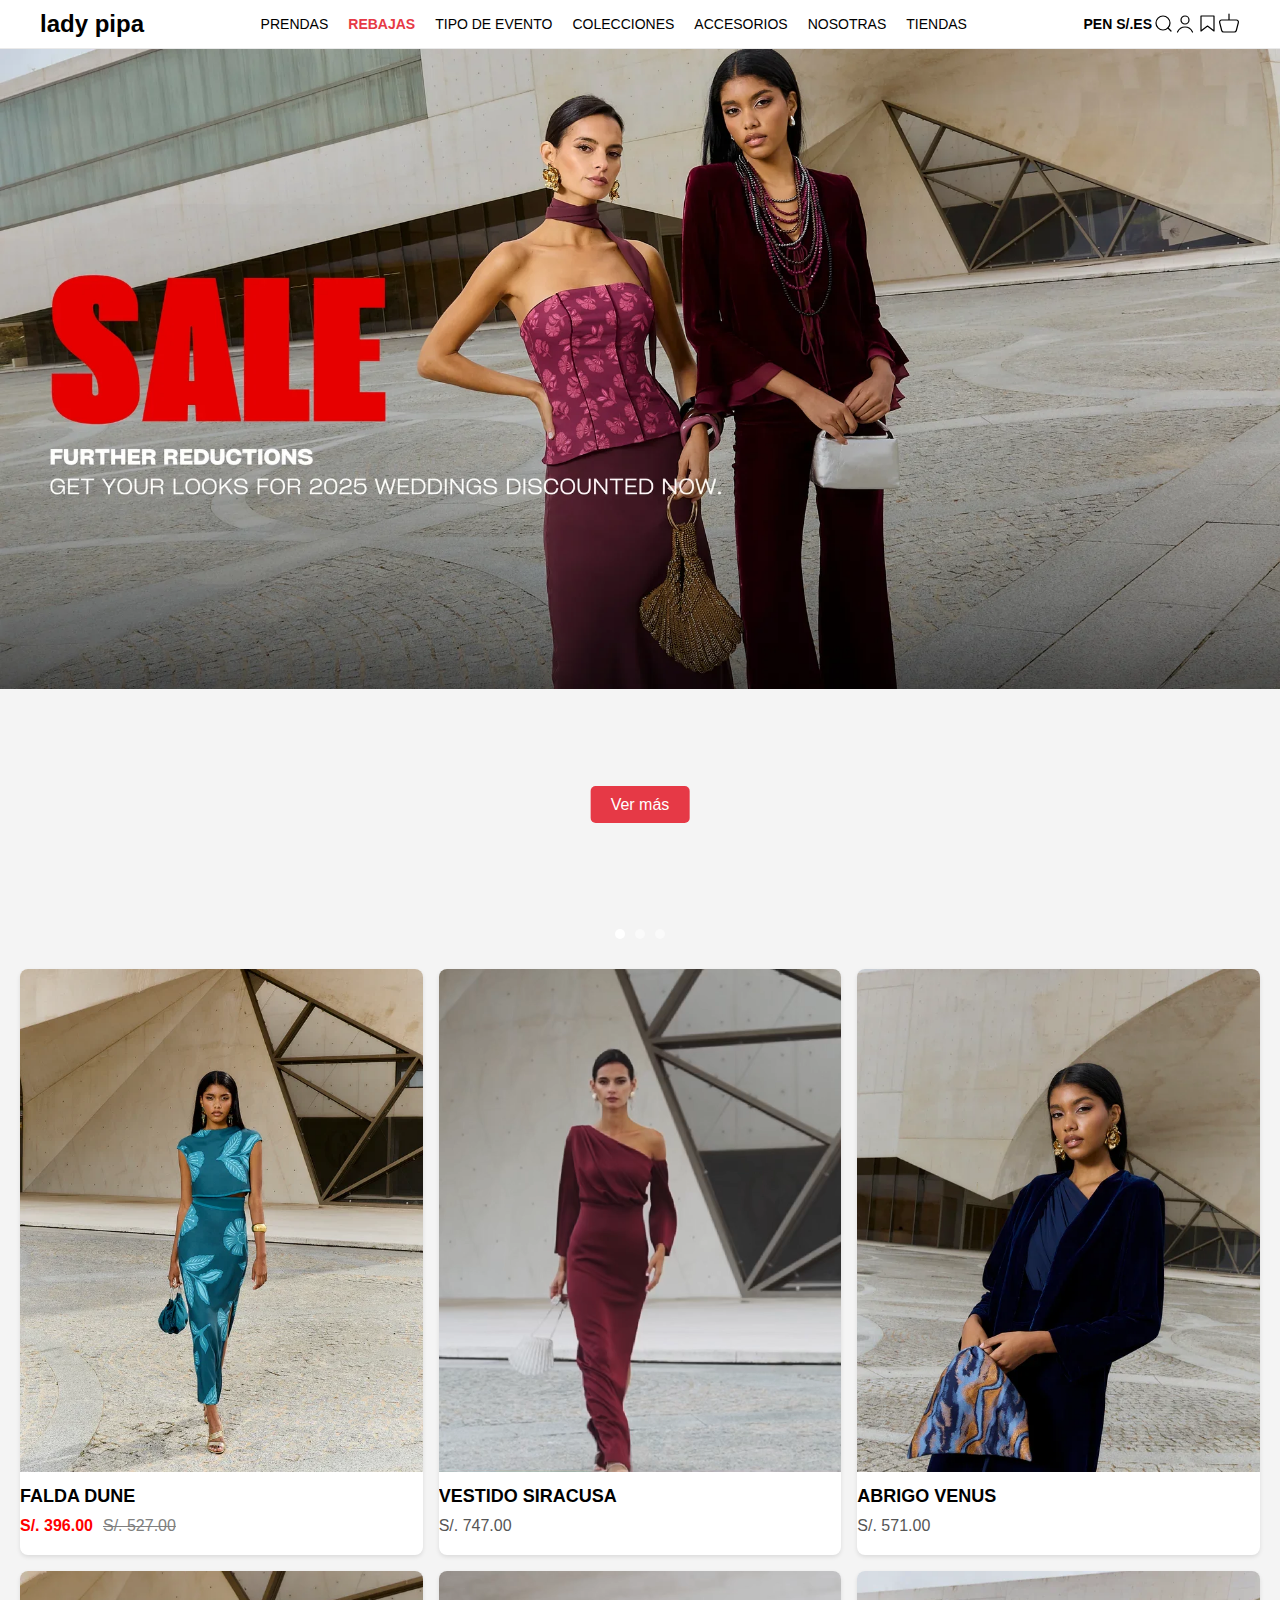
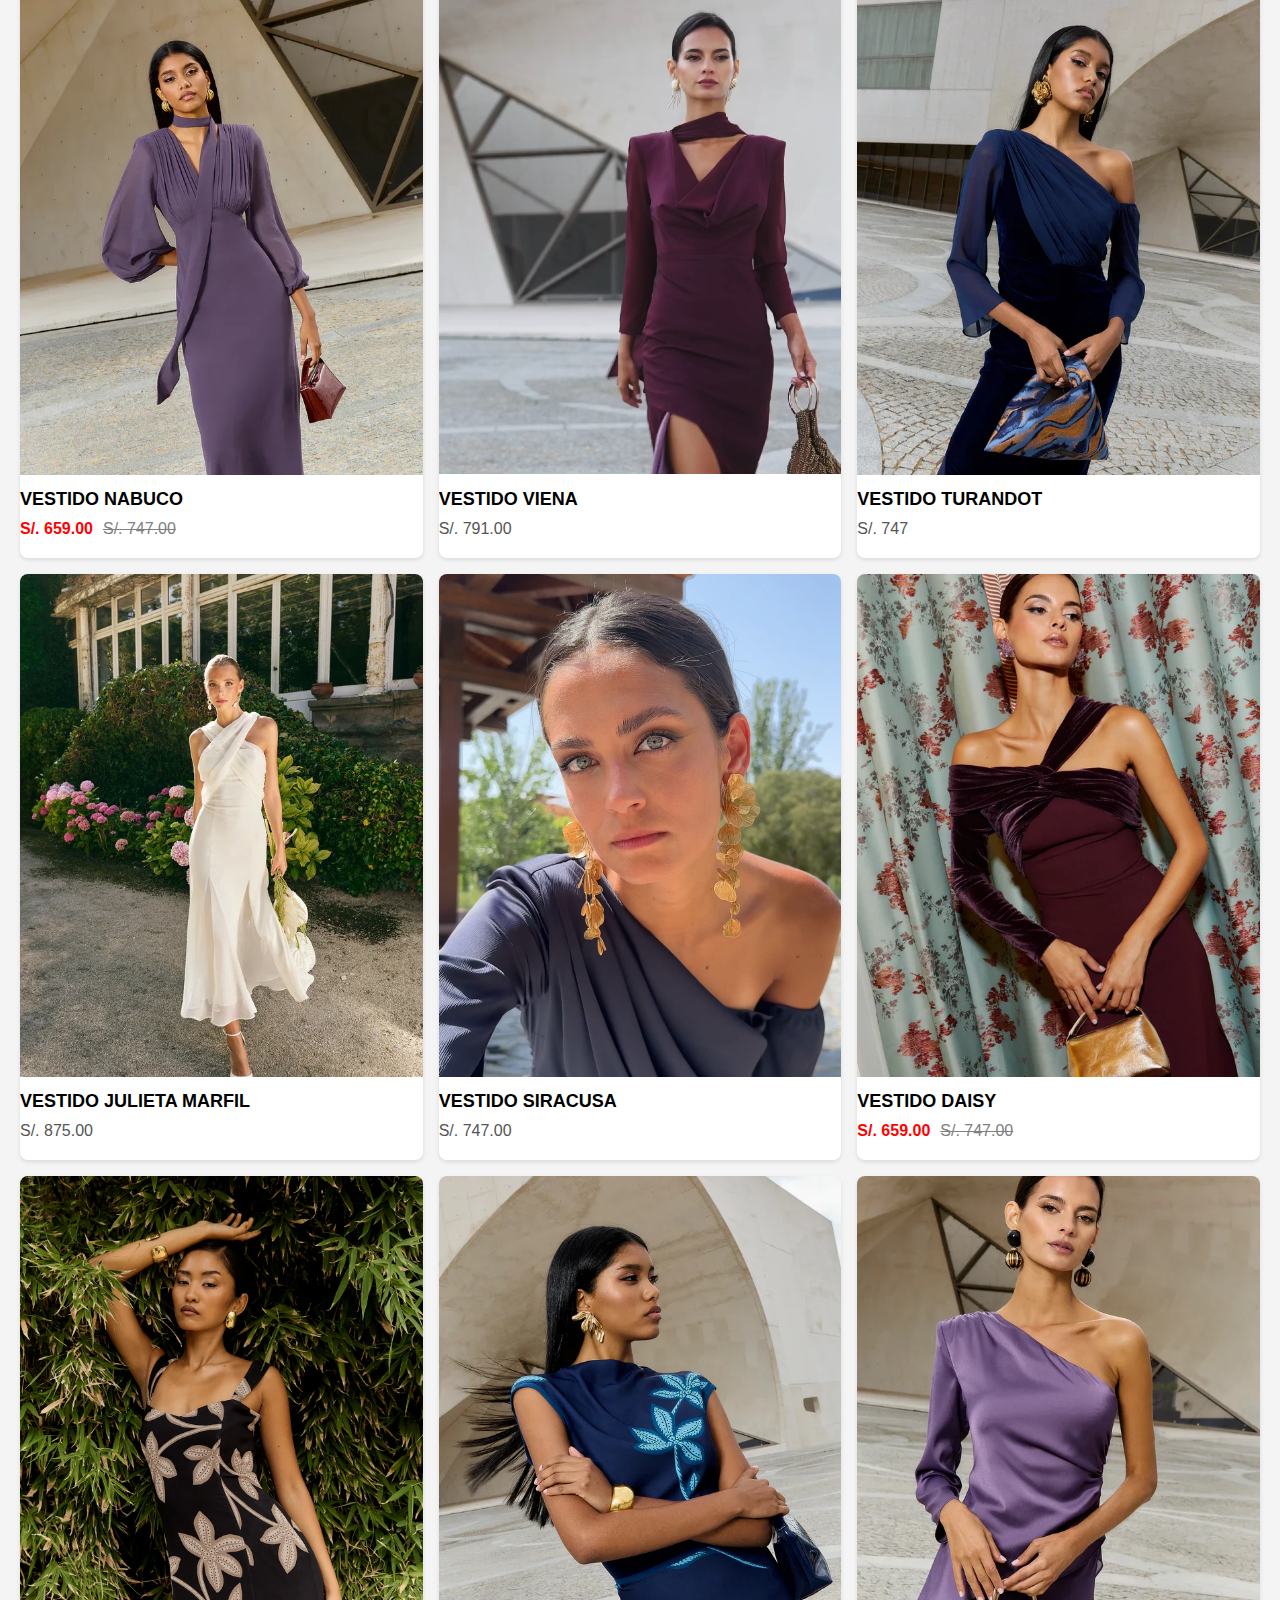
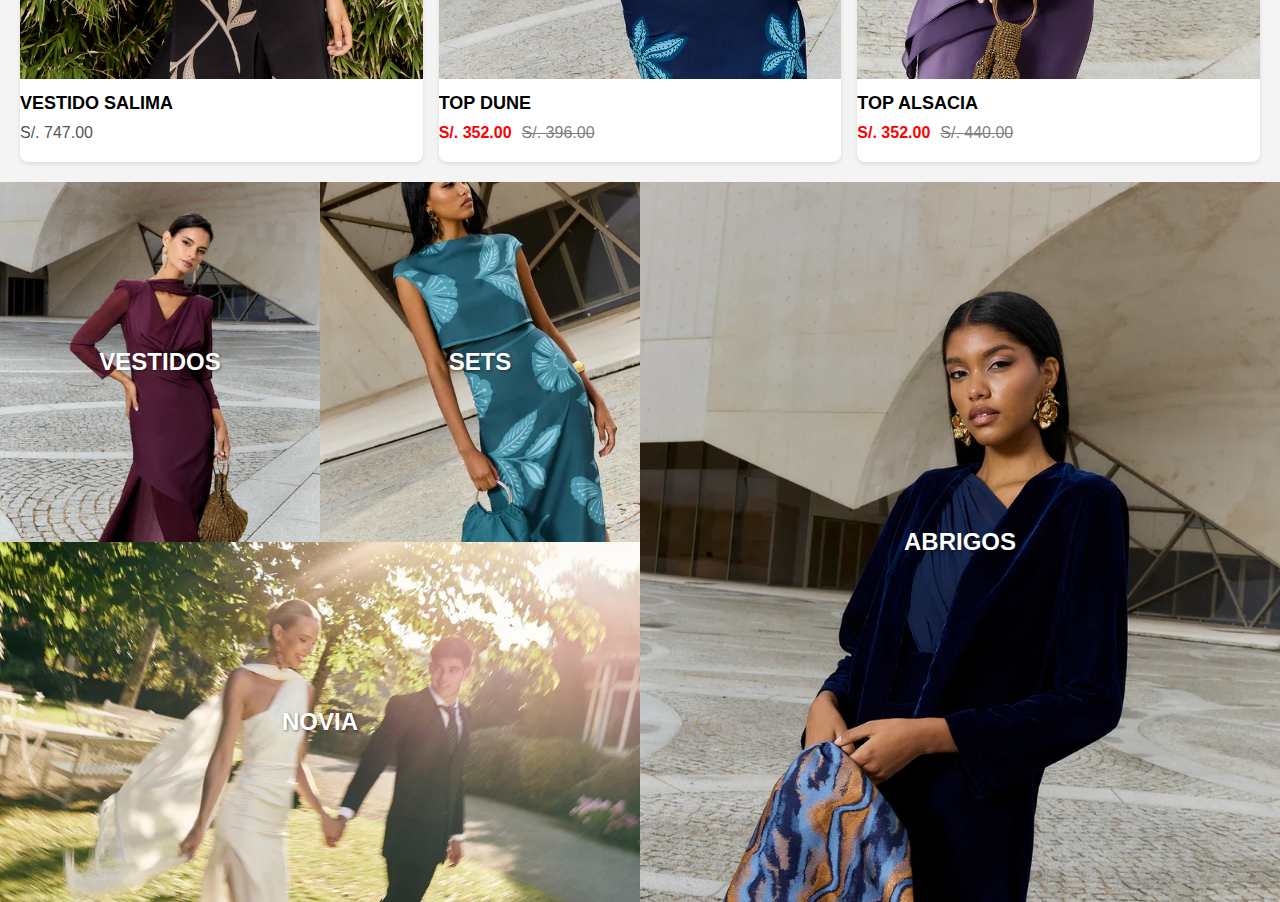
<file: index.html>
<!DOCTYPE html>
<html lang="es">
<head>
  <meta charset="UTF-8" />
  <meta name="viewport" content="width=device-width, initial-scale=1.0"/>
  <title>Lady Pipa</title>

  <!-- Tus estilos (header, hero, etc.) -->
  <link rel="stylesheet" href="/css/header.css">
  <link rel="stylesheet" href="/css/hero.css">
  <link rel="stylesheet" href="/css/gallery.css">
  <link rel="stylesheet" href="/css/editorial.css">
</head>
<body>
  <!-- Contenedores donde se inyecta dinámicamente -->
  <div id="header"></div>
  <div id="hero"></div>
  <div id="gallery"></div>
  <div id="editorial"></div>

  <!-- Scripts -->
  <script src="/js/componentLoader.js"></script>
  <script src="/js/hero.js"></script>
  <script src="/js/gallery.js"></script>
</body>
</html>
</file>
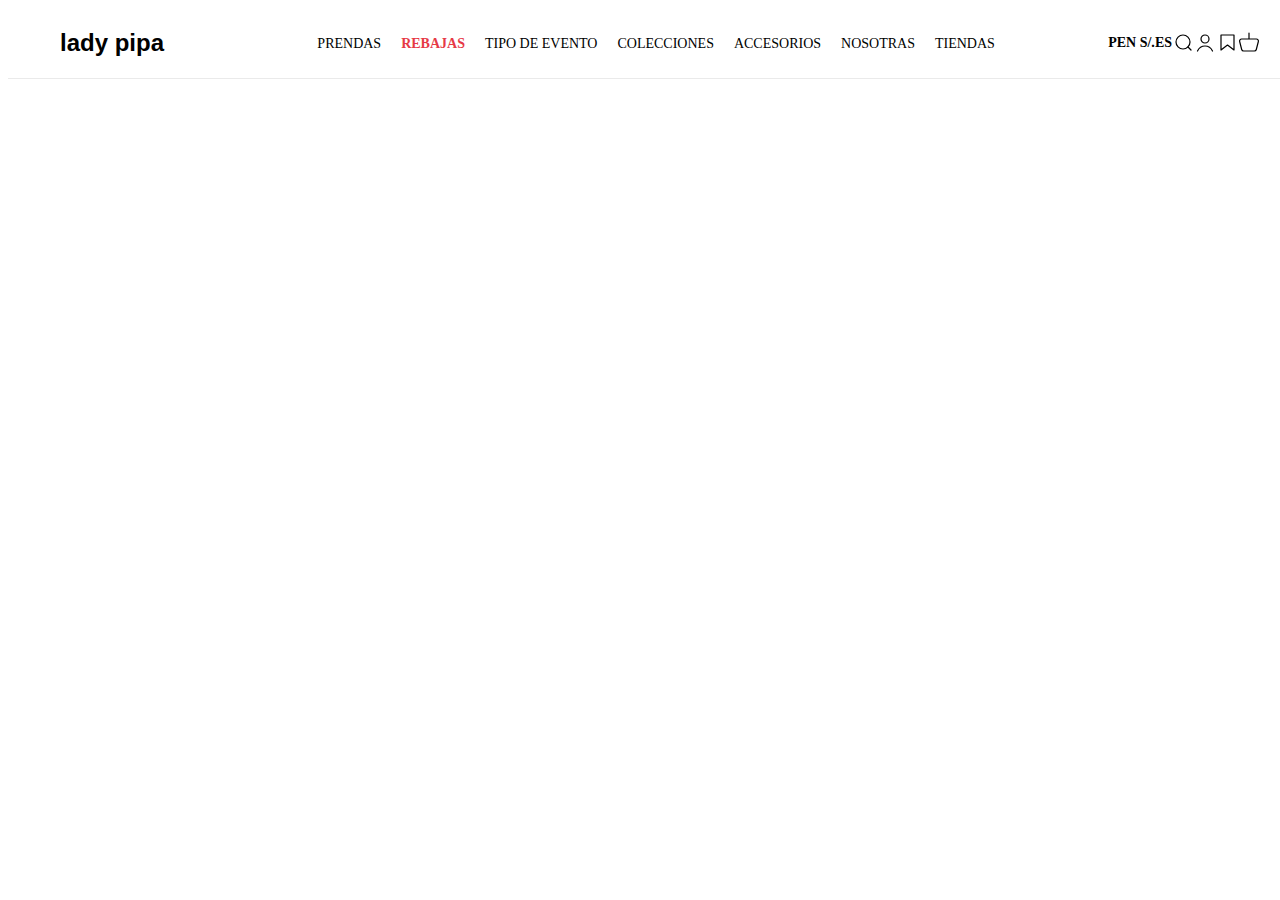
<file: components/layout/header.html>
<!DOCTYPE html>
<html lang="en">
<head>
  <meta charset="UTF-8">
  <meta name="viewport" content="width=device-width, initial-scale=1.0">
  <title>Lady Pipa</title>
  <!-- Referencia al archivo CSS -->
  <link rel="stylesheet" href="/css/header.css">
</head>
<body>
  <!-- Header -->
  <header class="header">
    <div class="header-container">
      <!-- Logo -->
      <div class="logo">
        <a href="index.html">lady pipa</a>
      </div>
      

      <!-- Navegación -->
      <nav class="nav-menu">
        <ul>
          <li><a href="#">PRENDAS</a></li>
          <li><a href="#" class="highlight">REBAJAS</a></li>
          <li><a href="#">TIPO DE EVENTO</a></li>
          <li><a href="#">COLECCIONES</a></li>
          <li><a href="#">ACCESORIOS</a></li>
          <li><a href="#">NOSOTRAS</a></li>
          <li><a href="#">TIENDAS</a></li>
        </ul>
      </nav>

      <!-- Iconos -->
      <div class="header__icon-list">
        <span class="bold text-sm">PEN S/.</span>
        <span class="bold text-sm">ES</span>
        <a href="/search" class="icon">
          <svg width="22" height="22" class="icon icon-search" viewBox="0 0 22 22" fill="none" stroke-width="1.2">
            <circle cx="11" cy="10" r="7" stroke="currentColor"></circle>
            <path d="m16 15 3 3" stroke="currentColor" stroke-linecap="round"></path>
          </svg>
        </a>
        <a href="/account" class="icon">
          <svg width="22" height="22" class="icon icon-account" viewBox="0 0 22 22" fill="none" stroke-width="1.2">
            <circle cx="11" cy="7" r="4" stroke="currentColor"></circle>
            <path d="M3.5 19c1.421-2.974 4.247-5 7.5-5s6.079 2.026 7.5 5" stroke="currentColor" stroke-linecap="round"></path>
          </svg>
        </a>
        <a href="/wishlist" class="icon">
          <svg width="22" height="22" class="icon icon-wishlist" viewBox="0 0 22 22" fill="none" stroke-width="1.2">
            <path d="M18 18L11.5 13L5 18V3H11.5H18V18Z" stroke="currentColor" stroke-linejoin="round"></path>
          </svg>
        </a>
        <a href="/cart" class="icon">
          <svg width="22" height="22" class="icon icon-cart" viewBox="0 0 22 22" fill="none" stroke-width="1.2">
            <path d="M11 7H3.577A2 2 0 0 0 1.64 9.497l2.051 8A2 2 0 0 0 5.63 19H16.37a2 2 0 0 0 1.937-1.503l2.052-8A2 2 0 0 0 18.422 7H11Zm0 0V1" stroke="currentColor" stroke-linecap="round"></path>
          </svg>
        </a>
      </div>
      
    </div>
  </header>
</body>
</html>
</file>
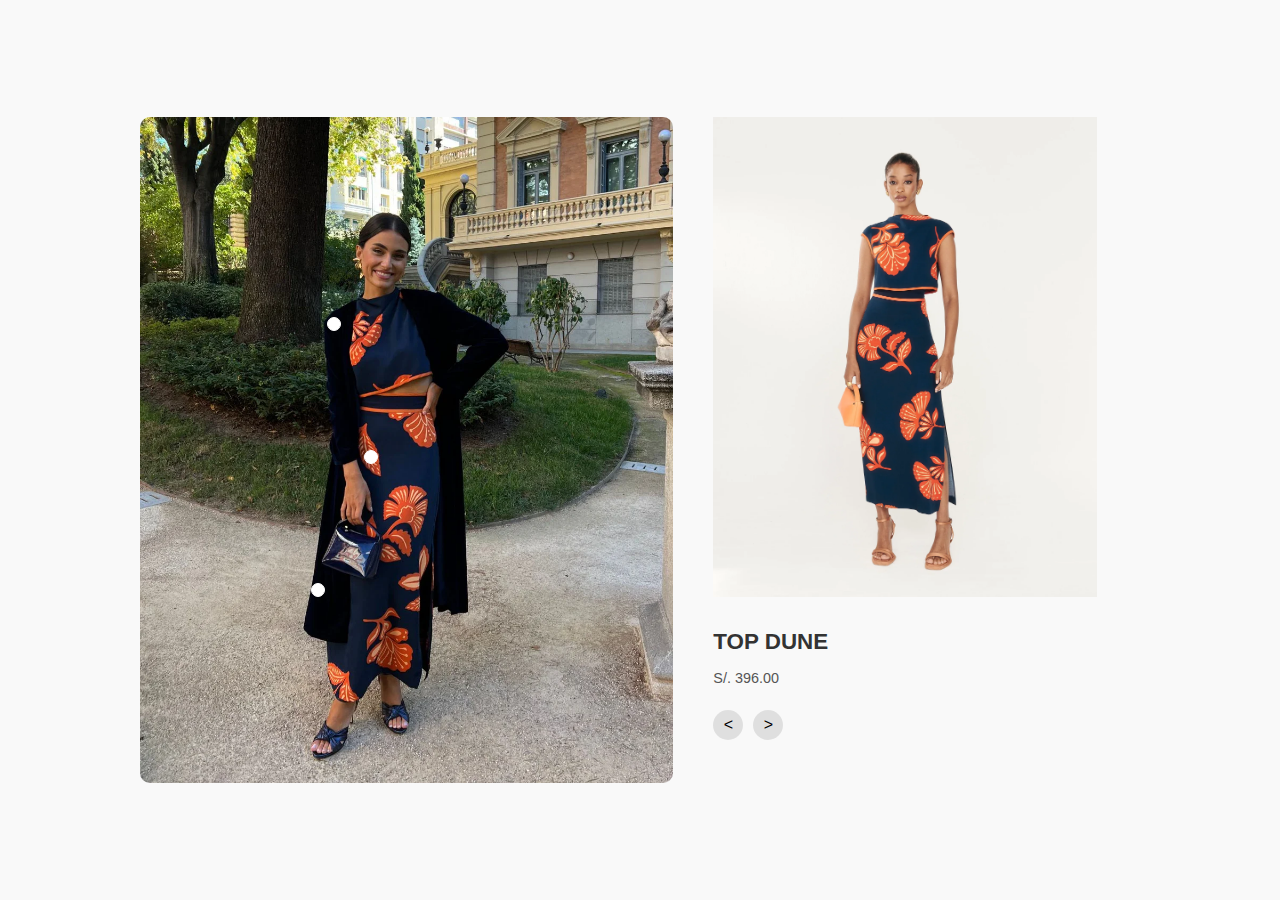
<file: components/sections/lookbook.html>
<!DOCTYPE html>
<html lang="en">
<head>
  <meta charset="UTF-8" />
  <meta name="viewport" content="width=device-width, initial-scale=1.0" />
  <title>Interactive Product View</title>
  <link rel="stylesheet" href="/css/lookbook.css" />
</head>
<body>
  <div class="container">
    <!-- Left Section: Image with Markers -->
    <div class="image-section">
      <img id="main-image" src="/assets/images/lookbook/principal.webp" alt="Main Product" class="main-image" />
      <!-- Minimal markers -->
      <div class="marker" data-index="0" style="top: 30%; left: 35%;"></div>
      <div class="marker" data-index="1" style="top: 50%; left: 42%;"></div>
      <div class="marker" data-index="2" style="top: 70%; left: 32%;"></div>
    </div>

    <!-- Right Section: Product Details -->
    <div class="details-section">
      <div class="product-info">
        <img id="product-image" src="/assets/images/lookbook/principal.webp" alt="Product Image" class="detail-image" />
        <h2 id="product-title">ABRIGO VENUS</h2>
        <p id="product-price">S/. 570.00</p>
      </div>
      <div class="navigation">
        <button class="nav-button prev">&lt;</button>
        <button class="nav-button next">&gt;</button>
      </div>
    </div>
  </div>
  <script src="/js/lookbook.js"></script>
</body>
</html>
</file>
<file: css/header.css>
/* Estilos básicos del header */
.header {
  width: 100%;
  background-color: #fff;
  border-bottom: 1px solid #eaeaea;
  padding: 10px 20px;
}

.header-container {
  display: flex;
  justify-content: space-between;
  align-items: center;
  max-width: 1200px;
  margin: 0 auto;
}

/* Logo */
.logo a {
  font-family: 'Arial', sans-serif; /* Usa la fuente deseada */
  font-size: 24px; /* Ajusta el tamaño según el diseño */
  font-weight: bold; /* Negrita para destacar */
  text-transform: lowercase; /* Todo en minúsculas */
  color: #000; /* Color negro */
  text-decoration: none; /* Sin subrayado */
}


/* Navegación */
.nav-menu ul {
  list-style: none;
  display: flex;
  gap: 20px;
}

.nav-menu ul li a {
  font-size: 14px;
  font-weight: normal;
  color: #000;
  text-decoration: none;
}

.nav-menu ul li a.highlight {
  color: #e63946; /* Color destacado para "REBAJAS" */
  font-weight: bold;
}

/* Iconos de interacción */
.header__icon-list {
  display: flex;
  align-items: center;
  gap: 20 px;
}

.header__icon-list span {
  font-size: 14px;
  color: #000;
  font-weight: bold;
}

.header__icon-list .icon {
  display: inline-block;
  width: 22px;
  height: 22px;
  stroke: currentColor;
  fill: none;
}

.header__icon-list .icon svg {
  width: 100%;
  height: 100%;
  display: block;
}


a {
  color: inherit;
  text-decoration: none;
}

a:visited {
  color: inherit;
}

.icon svg {
  stroke: currentColor;
  color: #000;
}
</file>
<file: css/gallery.css>
/* Estilos globales */
body {
  font-family: Arial, sans-serif;
  margin: 0;
  padding: 0;
  background-color: #f4f4f4;
}

/* Grid principal */
.grid-container {
  display: grid;
  grid-template-columns: repeat(3, 1fr); /* 3 columnas por defecto */
  gap: 16px;
  padding: 20px;
}

/* Tarjetas (cards) */
.card {
  background: white;
  border-radius: 8px;
  box-shadow: 0 2px 4px rgba(0, 0, 0, 0.1);
  overflow: hidden;
  position: relative;
  text-align: center;
  padding-bottom: 20px;
  transition: transform 0.3s ease;
}

.card:hover {
  transform: translateY(-5px);
}

/* Contenedores de imágenes y videos */
.image-container img,
.video-container video {
  width: 100%;
  height: auto;
}

/* Botones de navegación */
.navigation-buttons {
  position: absolute;
  top: 40%; /* Centro vertical */
  left: 0;
  width: 100%;
  transform: translateY(-50%); /* Ajusta al centro exacto */
  display: flex;
  justify-content: space-between; /* Alinea izquierda y derecha */
  pointer-events: none; /* Evita interacción fuera del hover */
  opacity: 0; /* Oculto por defecto */
  transition: opacity 0.3s ease;
}

.card:hover .navigation-buttons {
  pointer-events: auto; /* Permite interacción */
  opacity: 1; /* Muestra los botones al pasar el ratón */
}

.navigation-buttons button {
  background: transparent; /* Fondo transparente */
  color: black; /* Solo se ve el símbolo */
  border: none;
  font-size: 24px; /* Tamaño del símbolo */
  cursor: pointer;
  pointer-events: auto; /* Permite clic en los botones */
  display: flex;
  align-items: center;
  justify-content: center;
}

.navigation-buttons button:hover {
  color: #ddd; /* Cambia ligeramente el color al pasar el ratón */
}

.navigation-buttons button:disabled {
  display: none; /* Oculta el botón si está deshabilitado */
}

.navigation-buttons .prev {
  position: absolute;
  left: 10px; /* Siempre a la izquierda */
}

.navigation-buttons .next {
  position: absolute;
  right: 10px; /* Siempre a la derecha */
}

/* Texto de título y precio */
.card h3 {
  font-size: 18px;
  margin: 10px 0;
  text-align: left;
}

.card p {
  font-size: 16px;
  color: #555;
  display: flex; /* Flexbox para alinear precios en una línea */
  justify-content: flex-start; /* Alinea los precios al centro */
  gap: 10px; /* Espacio entre los precios */
}

.card p span {
  display: inline; /* Evita saltos de línea */
}

.card p span:first-child {
  color: red;
  font-weight: bold;
}

.card p span:last-child {
  text-decoration: line-through;
  color: grey;
}

/* Capa de tallas (size overlay) */
/* Se posiciona sobre la imagen o video */
.image-container,
.video-container {
  position: relative; /* Contenedor relativo para posicionar la capa */
}

.size-overlay {
  position: absolute;
  bottom: 0;
  left: 0;
  width: 100%;
  /* Se ajusta la altura de forma automática con un mínimo definido */
  height: auto;
  min-height: 50px;
  background-color: rgba(255, 255, 255, 0.9); /* Fondo blanco semitransparente */
  display: flex;
  flex-direction: column;
  justify-content: center;
  align-items: center;
  opacity: 0; /* Oculto por defecto */
  transition: opacity 0.3s ease;
  padding: 10px;
}

.image-container:hover .size-overlay,
.video-container:hover .size-overlay {
  opacity: 1; /* Se muestra al pasar el ratón */
}

.size-overlay h4 {
  font-size: 16px;
  margin-bottom: 10px;
  color: #333;
  font-weight: bold;
}

/* Grilla de tallas: 5 columnas para pantallas grandes (generando 2 filas con 10 elementos) */
.size-overlay .size-grid {
  display: grid;
  grid-template-columns: repeat(5, 1fr);
  gap: 10px;
  text-align: center;
}

.size-overlay .size-grid span {
  font-size: 14px;
  color: #333;
  padding: 5px 0;
  cursor: pointer; /* Cambia el cursor al pasar sobre las tallas */
  transition: color 0.3s ease;
}

.size-overlay .size-grid span:hover {
  color: #007BFF; /* Cambio de color al pasar el ratón */
}

/* Media Queries para la responsividad */

/* Para pantallas medianas, el grid principal cambia */
@media (max-width: 1024px) {
  .grid-container {
    grid-template-columns: repeat(2, 1fr);
  }
}

/* Para dispositivos pequeños */
@media (max-width: 768px) {
  .grid-container {
    grid-template-columns: repeat(2, 1fr); /* O puedes cambiar a 1 columna si lo prefieres */
  }
  
  /* Ajustes en la capa de tallas */
  .size-overlay {
    padding: 5px;
  }
  
  .size-overlay h4 {
    font-size: 14px;
    margin-bottom: 5px;
  }
  
  /* En pantallas pequeñas se pasan a 3 columnas para evitar que se muestre en 1 sola */
  .size-overlay .size-grid {
    grid-template-columns: repeat(3, 1fr);
    gap: 5px;
  }
  
  .size-overlay .size-grid span {
    font-size: 12px;
    padding: 3px 0;
  }
}
</file>
<file: css/lookbook.css>
/* General Styles */
body {
    font-family: 'Arial', sans-serif;
    margin: 0;
    padding: 0;
    display: flex;
    justify-content: center;
    align-items: center;
    min-height: 100vh;
    background-color: #f9f9f9;
  }
  
  .container {
    display: flex;
    gap: 40px; /* Espacio reducido entre las secciones */
    max-width: 1000px; /* Limitar el ancho total */
    padding: 20px;
  }
  
  .image-section {
    position: relative;
    flex: 1; /* Sección izquierda más pequeña */
    display: flex;
    justify-content: center;
    align-items: center;
  }
  
  .main-image {
    width: 100%; /* Imagen más pequeña */
    border-radius: 10px;
    display: block;
  }
  
  .marker {
    position: absolute;
    width: 12px; /* Markers más pequeños */
    height: 12px;
    background: white; /* Color con opacidad */
    border: 1px solid #fff;
    border-radius: 50%;
    cursor: pointer;
    transition: transform 0.3s ease, background-color 0.3s ease;
  }
  
  .marker:hover {
    transform: scale(1.2);
    background-color: #ff5722;
  }
  
  .details-section {
    flex: 0.8; /* La sección derecha sigue siendo más pequeña */
    display: flex;
    flex-direction: column;
    justify-content: flex-start;
    align-items: flex-start;
    gap: 10px;
  }
  
  .detail-image {
    width: 90%; /* Imagen en la tarjeta */
    margin-bottom: 10px;
  }
  
  .product-info {
    text-align: left;
  }
  
  .product-info h2 {
    font-size: 1.4rem; /* Texto más pequeño */
    margin-bottom: 5px;
    color: #333;
  }
  
  .product-info p {
    font-size: 0.9rem; /* Texto más pequeño */
    color: #555;
  }
  
  .navigation {
    display: flex;
    justify-content: flex-start;
    gap: 10px;
  }
  
  .nav-button {
    width: 30px; /* Botones más pequeños */
    height: 30px;
    background: rgba(0, 0, 0, 0.1);
    border: none;
    border-radius: 50%;
    cursor: pointer;
    display: flex;
    justify-content: center;
    align-items: center;
    font-size: 1rem;
    transition: background 0.3s ease;
  }
  
  .nav-button:hover {
    background: rgba(0, 0, 0, 0.3);
  }
</file>
<file: css/hero.css>
/* css/hero.css */

/* Reset y estilos generales */
* {
  margin: 0;
  padding: 0;
  box-sizing: border-box;
}

/* Personalización de fuente / body global */
body {
  font-family: sans-serif;
}

/* Contenedor principal */
.hero {
  position: relative;
  width: 100%;
  height: 100vh; /* Altura completa para desktop/tablets */
  overflow: hidden;
}

.hero-slider {
  position: relative;
  width: 100%;
  height: 100%;
}

/* Slides: se ocultan por defecto, solo se muestra el slide activo */
.hero-slide {
  display: none;
  width: 100%;
  height: 100%;
  position: relative;
}

.hero-slide.active {
  display: block;
}

/* Aseguramos que la imagen ocupe todo el ancho */
.hero-slide img {
  width: 100%;
  height: auto;
  display: block;
}

/* Estilos para el caption (el contenedor con el botón) */
.hero-caption {
  position: absolute;
  bottom: 15%;
  left: 50%;
  transform: translateX(-50%);
  color: #fff;
  text-align: center;
}

/* Estilo para el botón */
.hero-caption .button {
  padding: 10px 20px;
  background-color: #e63946;
  color: #fff;
  text-decoration: none;
  border-radius: 5px;
  transition: background-color 0.3s;
}

.hero-caption .button:hover {
  background-color: #c1283a;
}

/* Indicadores */
.hero-indicators {
  position: absolute;
  bottom: 10px;
  width: 100%;
  display: flex;
  justify-content: center;
  gap: 10px;
}

.hero-indicators .indicator {
  width: 10px;
  height: 10px;
  background-color: rgba(255, 255, 255, 0.5);
  border-radius: 50%;
  cursor: pointer;
  transition: background-color 0.3s ease;
}

.hero-indicators .indicator.active {
  background-color: #fff;
}

/* Media Query para celulares */
@media (max-width: 480px) {
  .hero {
    height: 60vh; /* Altura fija para celular, ajusta según tu diseño */
  }

  .hero-slide img {
    width: 100%;
    height: 100%;
    object-fit: cover;
  }

  .hero-caption {
    bottom: 10%;
    left: 50%;
    transform: translateX(-50%);
    text-align: center;
  }
}
</file>
<file: css/editorial.css>
/* ========== RESETEO BÁSICO ========== */
* {
  margin: 0;
  padding: 0;
  box-sizing: border-box;
}

/* ========== GRID CONTENEDOR ========== */
.editorial {
  display: grid;
  grid-template-columns: repeat(4, 1fr); /* Cuatro columnas iguales en desktop */
  grid-template-rows: repeat(2, 40vh); /* Dos filas en desktop */
  gap: 0; /* Sin espacio entre los elementos */
  width: 100%; /* Ocupa todo el ancho de la pantalla */
}

.editorial a {
  display: block; /* Convierte el enlace en un bloque completo */
  text-decoration: none; /* Elimina el subrayado */
  color: inherit; /* Mantiene el color del texto */
}

/* ========== ITEMS DEL GRID ========== */
.item {
  position: relative;
  overflow: hidden;
}

.item img {
  width: 100%;
  height: 100%;
  object-fit: cover; /* Asegura que la imagen llene su espacio sin deformarse */
  
}

/* ========== TEXTO SUPERPUESTO ========== */
.text-overlay {
  position: absolute;
  top: 50%; /* Posiciona verticalmente al centro */
  left: 50%; /* Posiciona horizontalmente al centro */
  transform: translate(-50%, -50%); /* Ajusta el punto de referencia al centro */
  color: #fff;
  font-size: 1.5rem; /* Tamaño del texto ajustado */
  font-weight: bold;
  text-transform: uppercase;
  text-shadow: 1px 1px 3px rgba(0, 0, 0, 0.5);
  text-align: center; /* Asegura que el texto esté centrado si es más largo */
}

/* ========== POSICIONES EN EL GRID (Desktop y Tablets) ========== */
.item-vestidos {
  grid-column: 1; /* Primera columna */
  grid-row: 1; /* Primera fila */
}

.item-sets {
  grid-column: 2; /* Segunda columna */
  grid-row: 1; /* Primera fila */
}

.item-abrigos {
  grid-column: 3 / span 2; /* Ocupa la tercera y cuarta columna */
  grid-row: 1 / span 2; /* Ocupa ambas filas */
}

.item-novia {
  grid-column: 1 / span 2; /* Ocupa dos columnas (1 y 2) */
  grid-row: 2; /* Segunda fila */
}

/* ========== DISEÑO RESPONSIVO PARA TABLETS ========== */
@media (max-width: 1024px) {
  .editorial {
    grid-template-columns: repeat(2, 1fr); /* Dos columnas */
    grid-template-rows: repeat(3, auto); /* Ajusta la altura automáticamente */
    gap: 5px; /* Espacio entre filas */
  }

  .item-vestidos {
    grid-column: 1; /* Primera columna */
    grid-row: 1; /* Primera fila */
    height: 200px; /* Ajusta la altura */
  }

  .item-sets {
    grid-column: 2; /* Segunda columna */
    grid-row: 1; /* Primera fila */
    height: 200px; /* Ajusta la altura */
  }

  .item-abrigos {
    grid-column: 1 / span 2; /* Ocupa ambas columnas */
    grid-row: 2; /* Segunda fila */
    height: 250px; /* Ajusta la altura */
  }

  .item-novia {
    grid-column: 1 / span 2; /* Ocupa ambas columnas */
    grid-row: 3; /* Tercera fila */
    height: 200px; /* Ajusta la altura */
  }
}

/* ========== DISEÑO RESPONSIVO PARA CELULARES ========== */
@media (max-width: 767px) {
  .editorial {
    grid-template-columns: repeat(2, 1fr); /* Dos columnas */
    grid-template-rows: repeat(3, auto); /* Tres filas */
    gap: 5px; /* Espacio entre filas */
  }

  .item-vestidos {
    grid-column: 1; /* Primera columna */
    grid-row: 1; /* Primera fila */
    height: 150px; /* Altura ajustada */
  }

  .item-sets {
    grid-column: 2; /* Segunda columna */
    grid-row: 1; /* Primera fila */
    height: 150px; /* Altura ajustada */
  }

  .item-abrigos {
    grid-column: 1 / span 2; /* Ocupa ambas columnas */
    grid-row: 2; /* Segunda fila */
    height: 300px; /* Altura mayor */
  }

  .item-novia {
    grid-column: 1 / span 2; /* Ocupa ambas columnas */
    grid-row: 3; /* Tercera fila */
    height: 200px; /* Altura ajustada */
  }

  .item img {
    height: 100%; /* Asegura que las imágenes se adapten al espacio */
  }
}
</file>
